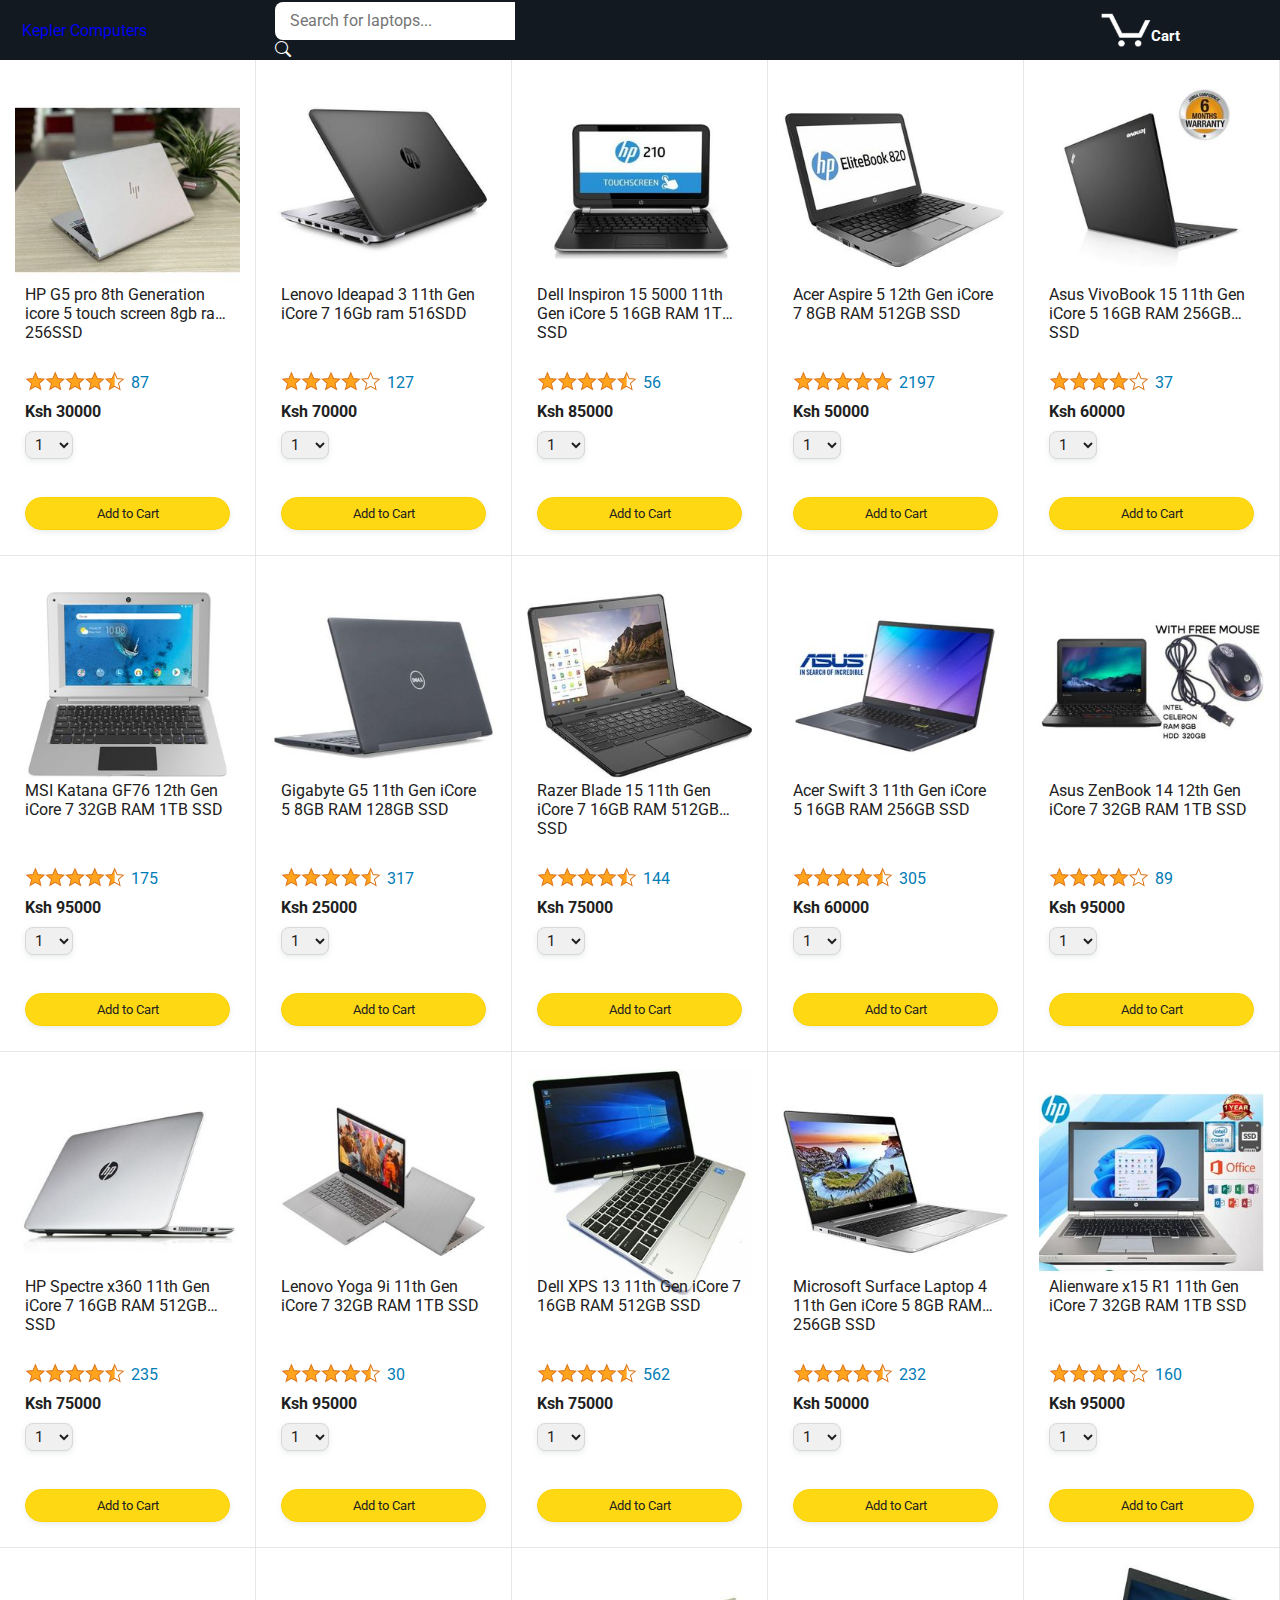
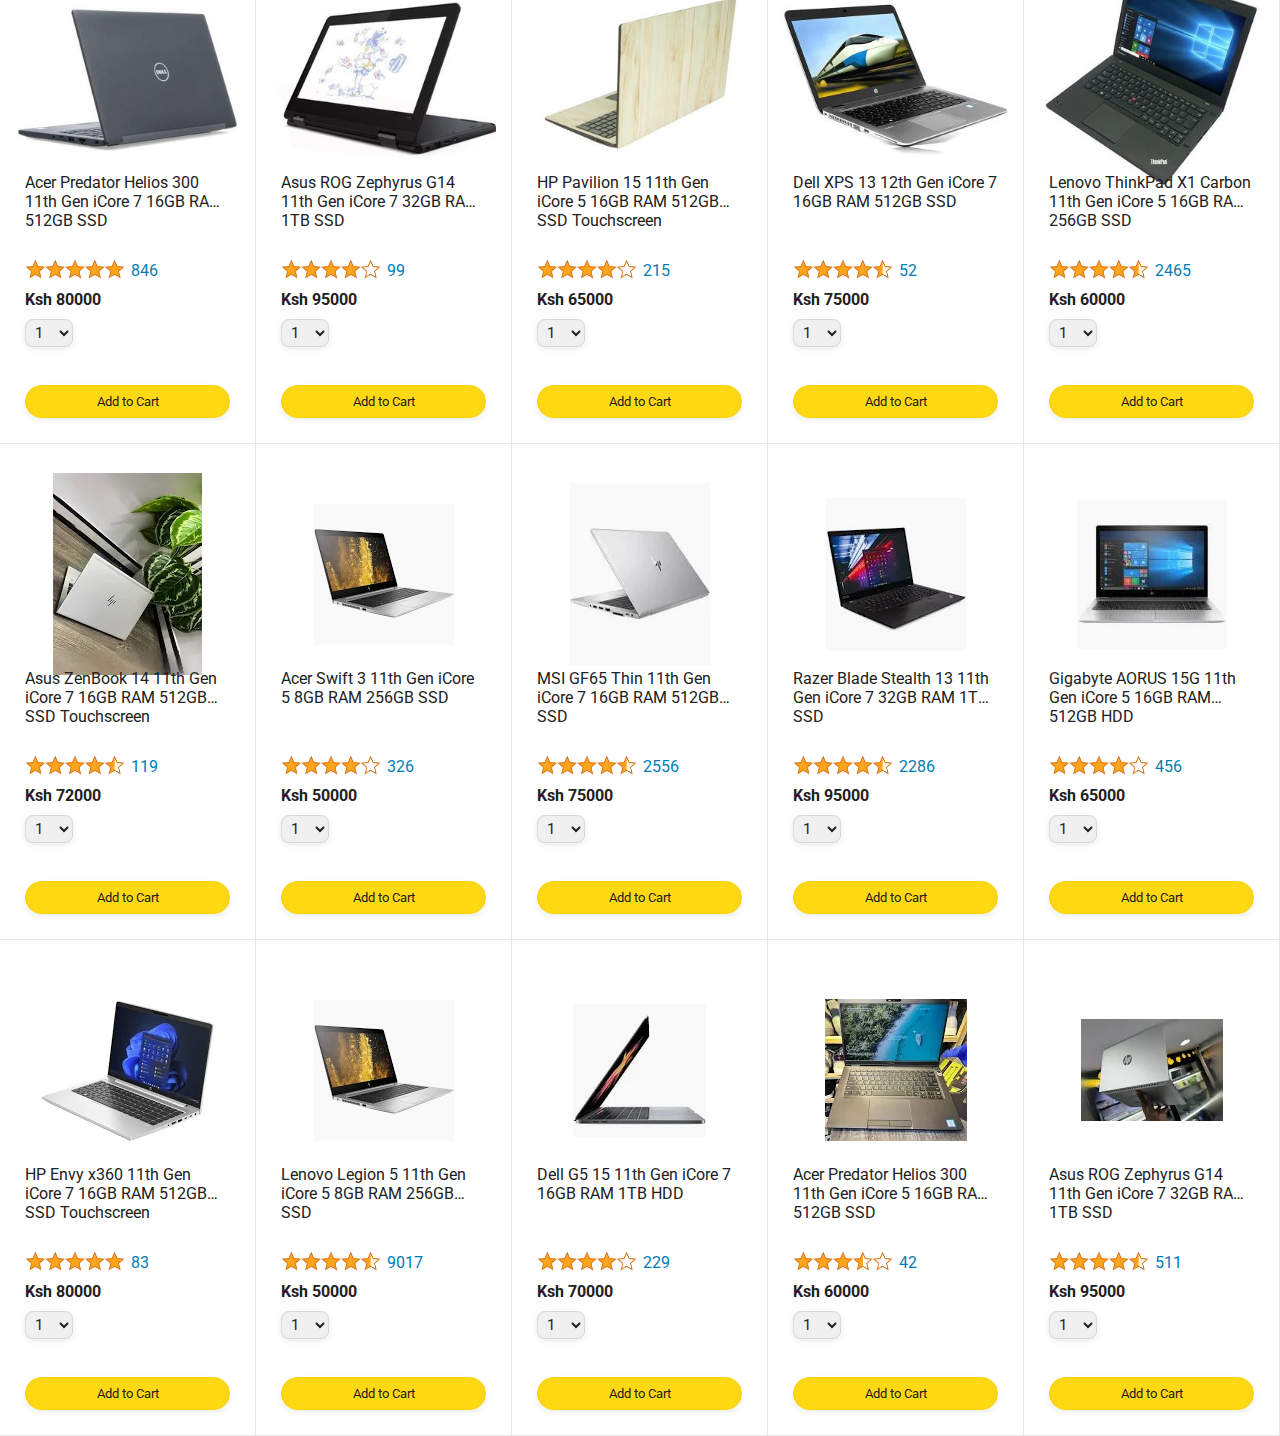
<file: index.html>
<!DOCTYPE html>
<html>
  <head>
    <title>Amazon Project</title>

    <!-- This code is needed for responsive design to work.
      (Responsive design = make the website look good on
      smaller screen sizes like a phone or a tablet). -->
    <meta name="viewport" content="width=device-width, initial-scale=1">

    <!-- Load a font called Roboto from Google Fonts. -->
    <link rel="preconnect" href="https://fonts.googleapis.com">
    <link rel="preconnect" href="https://fonts.gstatic.com" crossorigin>
    <link href="https://fonts.googleapis.com/css2?family=Roboto:wght@400;500;700&display=swap" rel="stylesheet">

    <!-- Here are the CSS files for this page. -->
    <link rel="stylesheet" href="styles/shared/general.css">
    <link rel="stylesheet" href="styles/shared/amazon-header.css">
    <link rel="stylesheet" href="styles/pages/amazon.css">

    <!-- Bootstrap files -->
    <link rel="stylesheet" href="https://cdn.jsdelivr.net/npm/bootstrap-icons@1.11.3/font/bootstrap-icons.min.css">
    <link href="https://cdn.jsdelivr.net/npm/bootstrap@5.0.1/dist/css/bootstrap.min.css" rel="stylesheet" integrity="sha384-+0n0xVW2eSR5OomGNYDnhzAbDsOXxcvSN1TPprVMTNDbiYZCxYbOOl7+AMvyTG2x" crossorigin="anonymous">

  </head>
  <body>
    <div class="amazon-header">
      <div class="amazon-header-left-section">
        <a href="index.html" class="header-link">
          <span class="header-title text-warning p-0 m-0">Kepler Computers</span>
        </a>
      </div>

      <div class="amazon-header-middle-section">
        <!-- <input class="search-bar" type="search" placeholder="Search" id="search-input">

        <button class="search-button" id="search-button">
          <i class="bi bi-rocket-takeoff-fill"></i>
        </button> -->

        <div class=" input-group">
          <input type="search" id="search-input" class="form-control search-bar" placeholder="Search for laptops..." />
          <!-- tooltip -->
          <span class="input-group-text">
            <span class="tt search-b" data-bs-placement="bottom" title="Search Button">
              <i class="bi bi-search"></i>
            </span>
          </span>
        </div>
      </div>

      <div class="amazon-header-right-section ">
        <a class="cart-link header-link" href="checkout.html">
          <img class="cart-icon" src="images/icons/cart-icon.png">
          <div class="cart-quantity js-cart-quantity"></div>
          <div class="cart-text">Cart</div>
        </a>
      </div>
    </div>

    <div class="main">
      <div class="products-grid js-products-grid">
      </div>
    </div>
 <script src="https://cdn.jsdelivr.net/npm/bootstrap@5.0.1/dist/js/bootstrap.bundle.min.js" integrity="sha384-gtEjrD/SeCtmISkJkNUaaKMoLD0//ElJ19smozuHV6z3Iehds+3Ulb9Bn9Plx0x4" crossorigin="anonymous"></script>
    <script type="module" src="scripts/amazon.js"></script>
  </body>
</html>
</file>
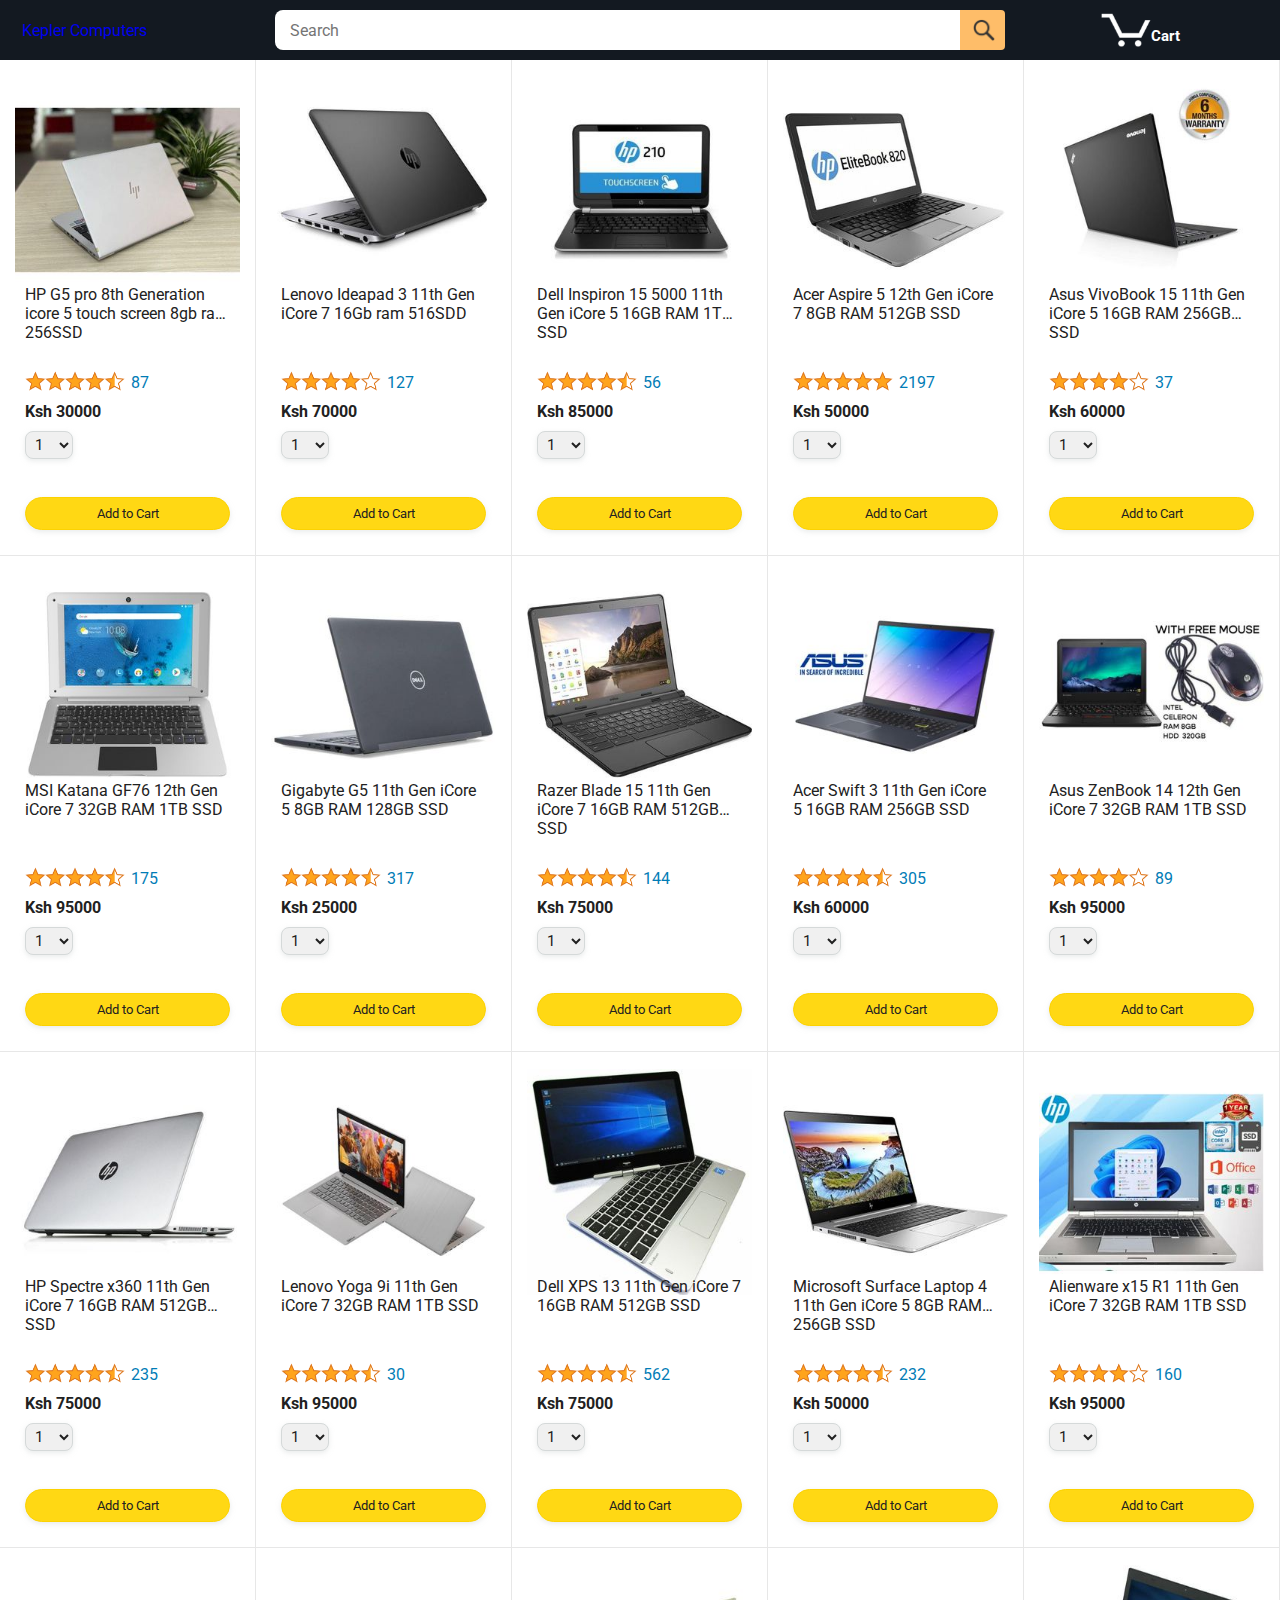
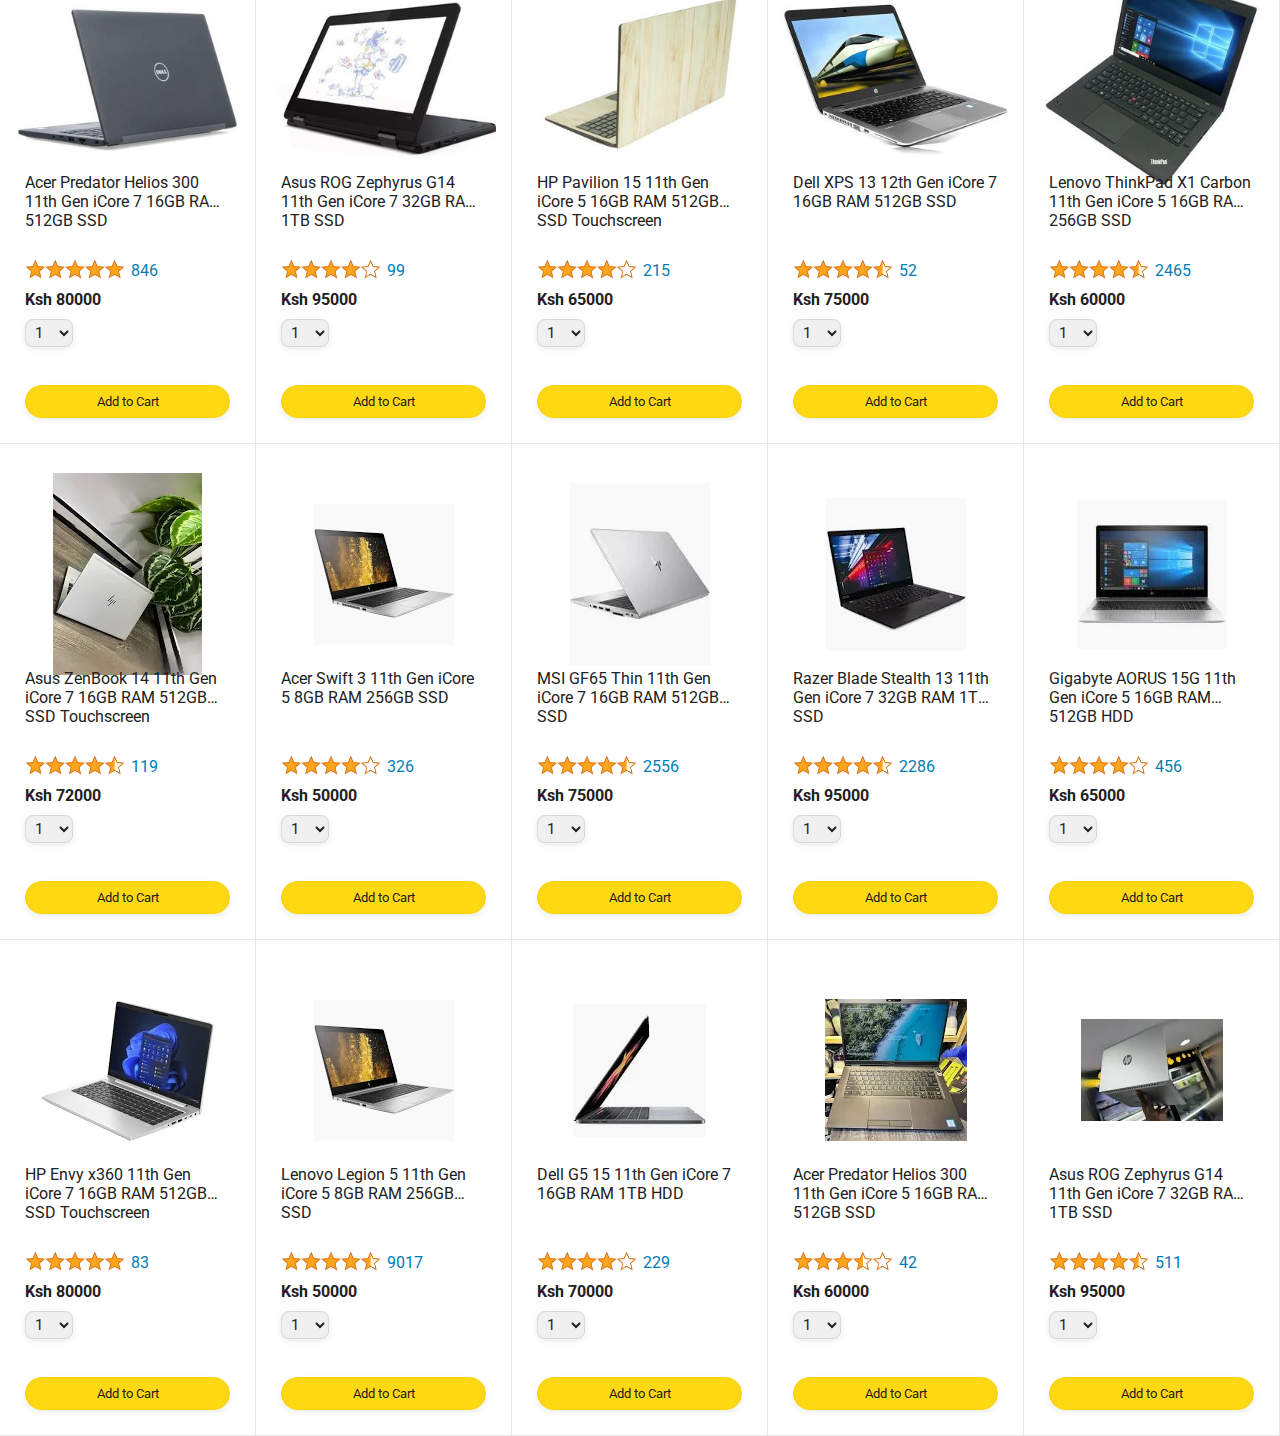
<file: amazon.html>
<!DOCTYPE html>
<html>
  <head>
    <title>Amazon Project</title>

    <!-- This code is needed for responsive design to work.
      (Responsive design = make the website look good on
      smaller screen sizes like a phone or a tablet). -->
    <meta name="viewport" content="width=device-width, initial-scale=1">

    <!-- Load a font called Roboto from Google Fonts. -->
    <link rel="preconnect" href="https://fonts.googleapis.com">
    <link rel="preconnect" href="https://fonts.gstatic.com" crossorigin>
    <link href="https://fonts.googleapis.com/css2?family=Roboto:wght@400;500;700&display=swap" rel="stylesheet">

    <!-- Here are the CSS files for this page. -->
    <link rel="stylesheet" href="styles/shared/general.css">
    <link rel="stylesheet" href="styles/shared/amazon-header.css">
    <link rel="stylesheet" href="styles/pages/amazon.css">

    <!-- Bootstrap files -->
    <link rel="stylesheet" href="https://cdn.jsdelivr.net/npm/bootstrap-icons@1.5.0/font/bootstrap-icons.css">
    <link href="https://cdn.jsdelivr.net/npm/bootstrap@5.0.1/dist/css/bootstrap.min.css" rel="stylesheet" integrity="sha384-+0n0xVW2eSR5OomGNYDnhzAbDsOXxcvSN1TPprVMTNDbiYZCxYbOOl7+AMvyTG2x" crossorigin="anonymous">

  </head>
  <body>
    <div class="amazon-header">
      <div class="amazon-header-left-section">
        <a href="amazon.html" class="header-link">
          <span class="header-title text-warning p-0 m-0">Kepler Computers</span>
        </a>
      </div>

      <div class="amazon-header-middle-section">
        <input class="search-bar" type="text" placeholder="Search">

        <button class="search-button">
          <img class="search-icon" src="images/icons/search-icon.png">
        </button>
      </div>

      <div class="amazon-header-right-section ">
        <a class="cart-link header-link" href="checkout.html">
          <img class="cart-icon" src="images/icons/cart-icon.png">
          <div class="cart-quantity js-cart-quantity"></div>
          <div class="cart-text">Cart</div>
        </a>
      </div>
    </div>

    <div class="main">
      <div class="products-grid js-products-grid">
      </div>
    </div>
 <script src="https://cdn.jsdelivr.net/npm/bootstrap@5.0.1/dist/js/bootstrap.bundle.min.js" integrity="sha384-gtEjrD/SeCtmISkJkNUaaKMoLD0//ElJ19smozuHV6z3Iehds+3Ulb9Bn9Plx0x4" crossorigin="anonymous"></script>
    <script type="module" src="scripts/amazon.js"></script>
  </body>
</html>
</file>
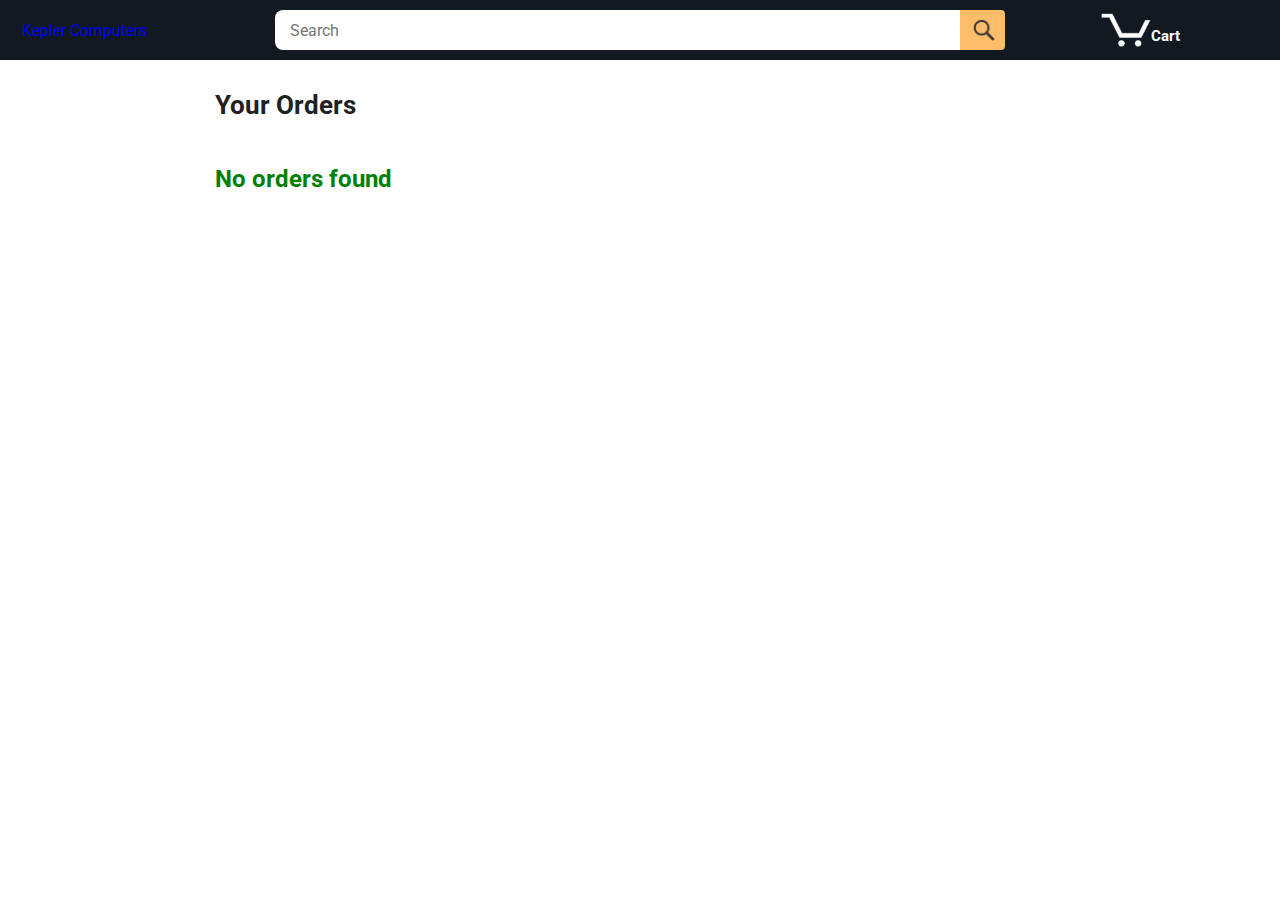
<file: orders.html>
<!DOCTYPE html>
<html>
  <head>
    <title>Orders</title>

    <!-- This code is needed for responsive design to work.
      (Responsive design = make the website look good on
      smaller screen sizes like a phone or a tablet). -->
    <meta name="viewport" content="width=device-width, initial-scale=1">

    <!-- Load a font called Roboto from Google Fonts. -->
    <link rel="preconnect" href="https://fonts.googleapis.com">
    <link rel="preconnect" href="https://fonts.gstatic.com" crossorigin>
    <link href="https://fonts.googleapis.com/css2?family=Roboto:wght@400;500;700&display=swap" rel="stylesheet">

    <!-- Here are the CSS files for this page. -->
    <link rel="stylesheet" href="styles/shared/general.css">
    <link rel="stylesheet" href="styles/shared/amazon-header.css">
    <link rel="stylesheet" href="styles/pages/orders.css">
  </head>
  <body>
    <div class="amazon-header">
      <div class="amazon-header-left-section">
        <a href="index.html" class="header-link">
          <span class="header-title text-warning p-0 m-0">Kepler Computers</span>
        </a>
      </div>

      <div class="amazon-header-middle-section">
        <input class="search-bar" type="text" placeholder="Search">

        <button class="search-button">
          <img class="search-icon" src="images/icons/search-icon.png">
        </button>
      </div>

      <div class="amazon-header-right-section ">
        <a class="cart-link header-link" href="checkout.html">
          <img class="cart-icon" src="images/icons/cart-icon.png">
          <div class="cart-quantity js-cart-quantity"></div>
          <div class="cart-text">Cart</div>
        </a>
      </div>
    </div>

    <div class="main">
      <div class="page-title">Your Orders</div>

      <div class="orders-grid">
        <!-- Remove all the static order-container divs and their contents.
             Only keep the container where JavaScript will insert the content -->
      </div>
    </div>

    <!-- Add this before closing body tag -->
    <script type="module" src="scripts/orders.js"></script>
  </body>
</html>
</file>
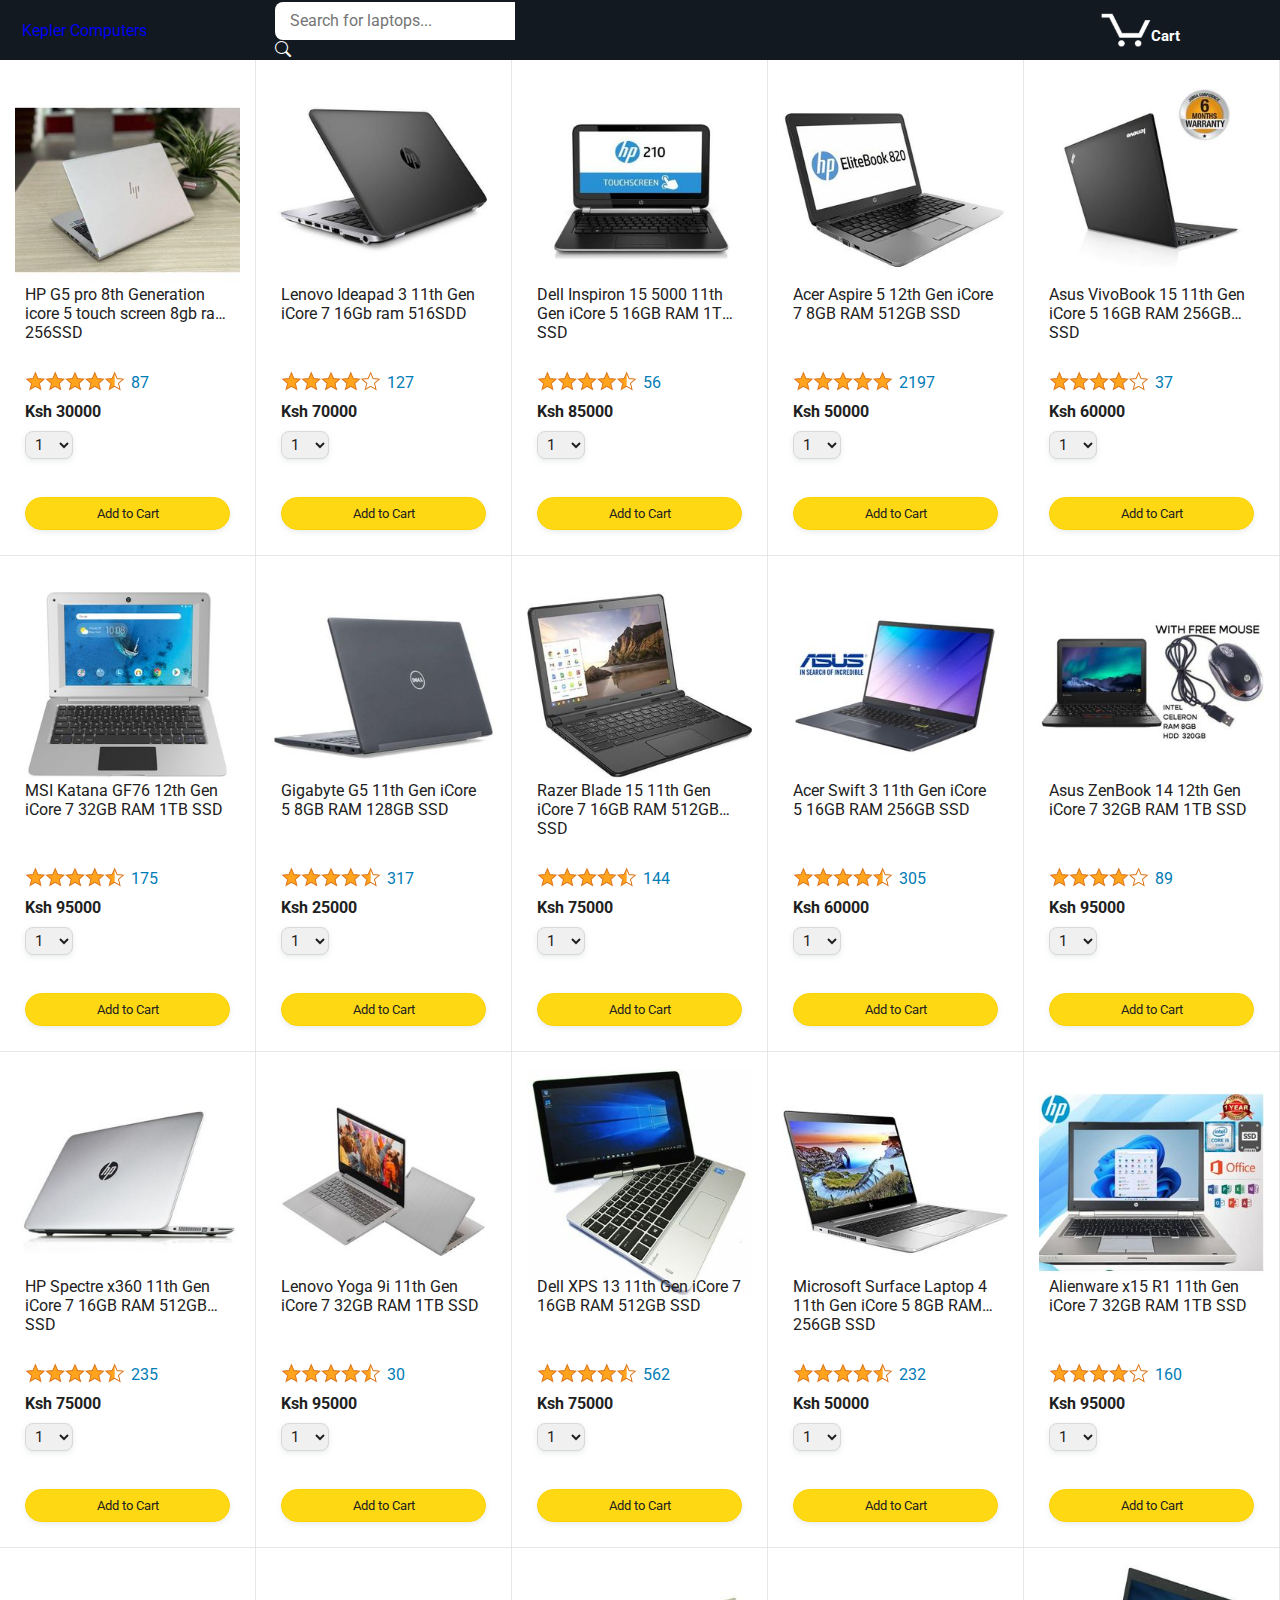
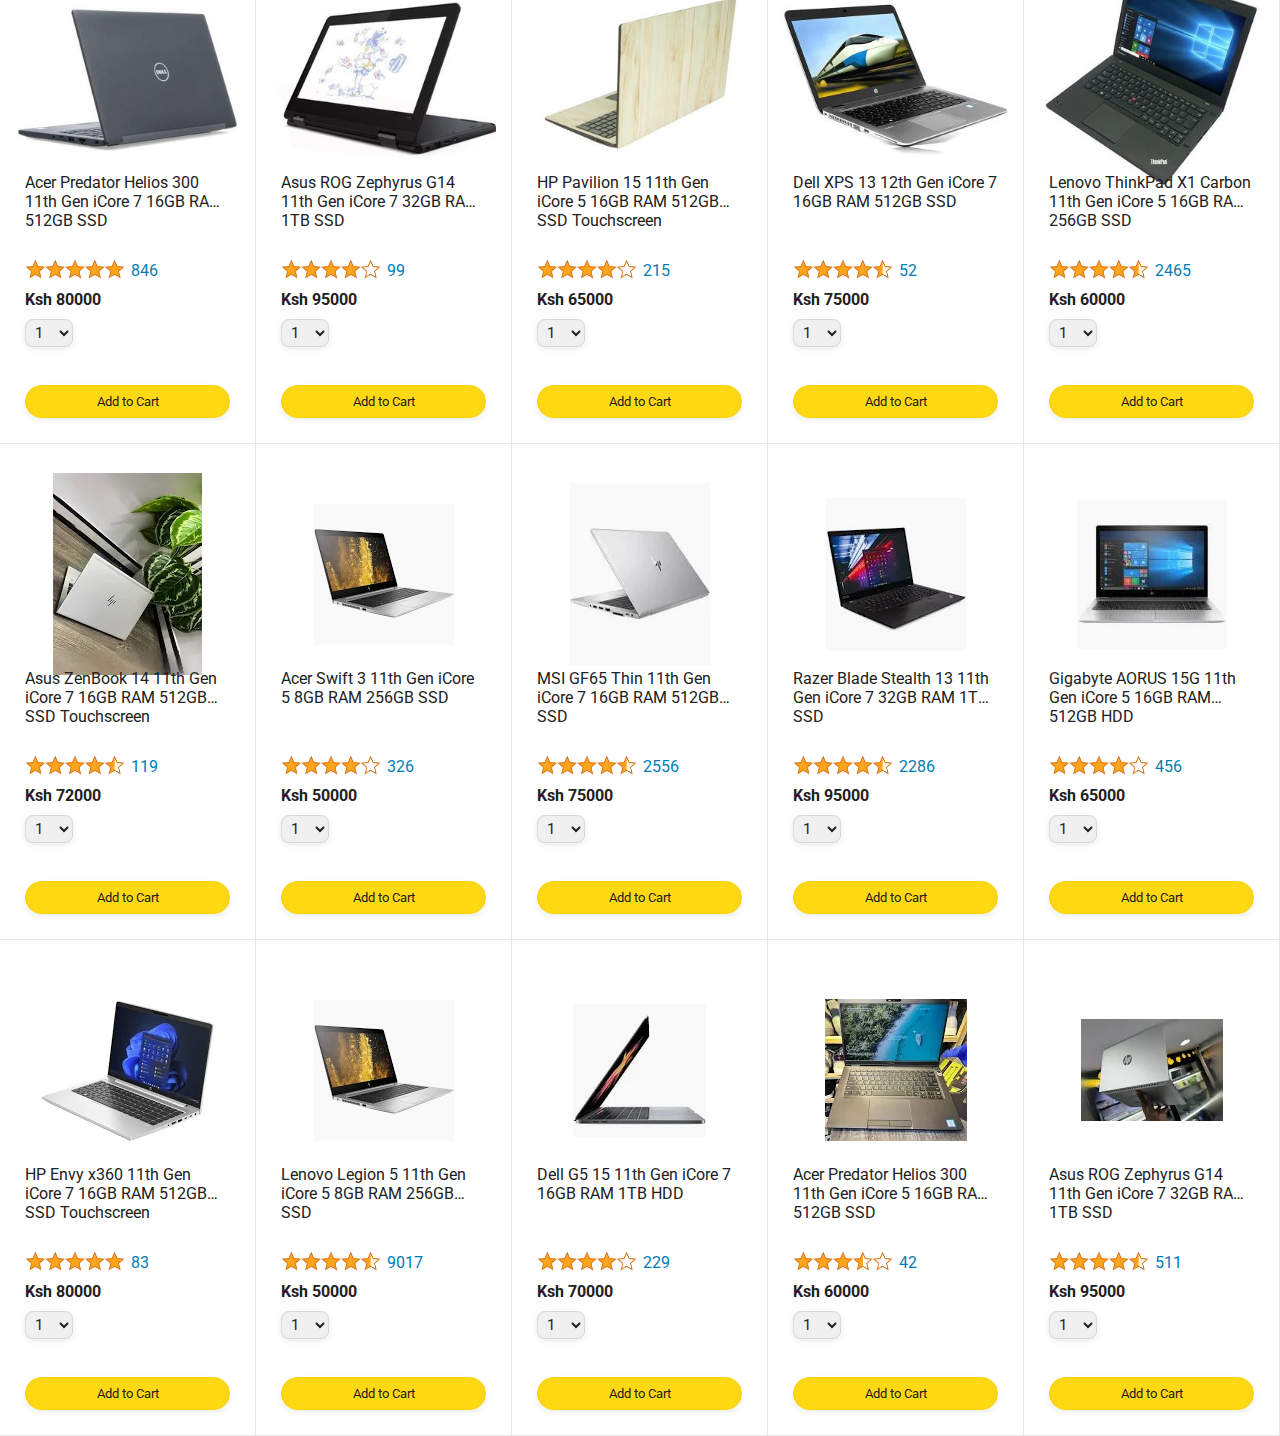
<file: search.html>
<!DOCTYPE html>
<html>
  <head>
    <title>Amazon Project</title>

    <!-- This code is needed for responsive design to work.
      (Responsive design = make the website look good on
      smaller screen sizes like a phone or a tablet). -->
    <meta name="viewport" content="width=device-width, initial-scale=1">

    <!-- Load a font called Roboto from Google Fonts. -->
    <link rel="preconnect" href="https://fonts.googleapis.com">
    <link rel="preconnect" href="https://fonts.gstatic.com" crossorigin>
    <link href="https://fonts.googleapis.com/css2?family=Roboto:wght@400;500;700&display=swap" rel="stylesheet">

    <!-- Here are the CSS files for this page. -->
    <link rel="stylesheet" href="styles/shared/general.css">
    <link rel="stylesheet" href="styles/shared/amazon-header.css">
    <link rel="stylesheet" href="styles/pages/amazon.css">

    <!-- Bootstrap files -->
    <link rel="stylesheet" href="https://cdn.jsdelivr.net/npm/bootstrap-icons@1.11.3/font/bootstrap-icons.min.css">
    <link href="https://cdn.jsdelivr.net/npm/bootstrap@5.0.1/dist/css/bootstrap.min.css" rel="stylesheet" integrity="sha384-+0n0xVW2eSR5OomGNYDnhzAbDsOXxcvSN1TPprVMTNDbiYZCxYbOOl7+AMvyTG2x" crossorigin="anonymous">

  </head>
  <body>
    <div class="amazon-header">
      <div class="amazon-header-left-section">
        <a href="amazon.html" class="header-link">
          <span class="header-title text-warning p-0 m-0">Kepler Computers</span>
        </a>
      </div>

      <div class="amazon-header-middle-section">
        <!-- <input class="search-bar" type="search" placeholder="Search" id="search-input">

        <button class="search-button" id="search-button">
          <i class="bi bi-rocket-takeoff-fill"></i>
        </button> -->

        <div class=" input-group">
          <input type="search" id="search-input" class="form-control search-bar" placeholder="Search for laptops..." />
          <!-- tooltip -->
          <span class="input-group-text">
            <span class="tt search-b" data-bs-placement="bottom" title="Search Button">
              <i class="bi bi-search"></i>
            </span>
          </span>
        </div>
      </div>

      <div class="amazon-header-right-section ">
        <a class="cart-link header-link" href="checkout.html">
          <img class="cart-icon" src="images/icons/cart-icon.png">
          <div class="cart-quantity js-cart-quantity"></div>
          <div class="cart-text">Cart</div>
        </a>
      </div>
    </div>

    <div class="main">
      <div class="products-grid js-products-grid">
      </div>
    </div>
 <script src="https://cdn.jsdelivr.net/npm/bootstrap@5.0.1/dist/js/bootstrap.bundle.min.js" integrity="sha384-gtEjrD/SeCtmISkJkNUaaKMoLD0//ElJ19smozuHV6z3Iehds+3Ulb9Bn9Plx0x4" crossorigin="anonymous"></script>
    <script type="module" src="scripts/amazon.js"></script>
  </body>
</html>
</file>
<file: styles/shared/general.css>
body {
  font-family: Roboto, Arial;
  color: rgb(33, 33, 33);
  /* The <body> element has a default margin of 8px
     on all sides. This removes the default margins. */
  margin: 0;
}

/* <p> elements have a default margin on the top
   and bottom. This removes the default margins. */
p {
  margin: 0;
}

button {
  cursor: pointer;
}

select {
  cursor: pointer;
}

input, select, button {
  font-family: Roboto, Arial;
}

.order-message {
  font-size: 18px;
  margin: 20px;
  text-align: center;
}

.button-primary {
  color: rgb(33, 33, 33);
  background-color: rgb(255, 216, 20);
  border: 1px solid rgb(252, 210, 0);
  border-radius: 8px;
  cursor: pointer;
  box-shadow: 0 2px 5px rgba(213, 217, 217, 0.5);
}

.button-primary:hover {
  background-color: rgb(247, 202, 0);
  border: 1px solid rgb(242, 194, 0);
}

.button-primary:active {
  background: rgb(255, 216, 20);
  border-color: rgb(252, 210, 0);
  box-shadow: none;
}

.button-secondary {
  color: rgb(33, 33, 33);
  background: white;
  border: 1px solid rgb(213, 217, 217);
  border-radius: 8px;
  cursor: pointer;
  box-shadow: 0 2px 5px rgba(213, 217, 217, 0.5);
}

.button-secondary:hover {
  background-color: rgb(247, 250, 250);
}

.button-secondary:active {
  background-color: rgb(237, 253, 255);
  box-shadow: none;
}

/* These styles will limit text to 2 lines. Anything
   beyond 2 lines will be replaced with "..."
   You can find this code by using an A.I. tool or by
   searching in Google.
   https://css-tricks.com/almanac/properties/l/line-clamp/ */
.limit-text-to-2-lines {
  display: -webkit-box;
  -webkit-line-clamp: 2;
  -webkit-box-orient: vertical;
  overflow: hidden;
}

.link-primary {
  color: rgb(1, 124, 182);
  cursor: pointer;
}

.link-primary:hover {
  color: rgb(196, 80, 0);
}

/* Styles for dropdown selectors. */
select {
  color: rgb(33, 33, 33);
  background-color: rgb(240, 240, 240);
  border: 1px solid rgb(213, 217, 217);
  border-radius: 8px;
  padding: 3px 5px;
  font-size: 15px;
  cursor: pointer;
  box-shadow: 0 2px 5px rgba(213, 217, 217, 0.5);
}

select:focus,
input:focus {
  outline: 2px solid rgb(255, 153, 0);
}
</file>
<file: styles/shared/amazon-header.css>
.amazon-header {
  background-color: rgb(19, 25, 33);
  color: white;
  padding-left: 15px;
  padding-right: 15px;

  display: flex;
  align-items: center;
  justify-content: space-between;

  position: fixed;
  top: 0;
  left: 0;
  right: 0;
  height: 60px;
}

.amazon-header-left-section {
  width: 20%;
  justify-content: flex-start;
}

@media (max-width: 800px) {
  .amazon-header-left-section {
    width: unset;
  }
}

.header-link {
  display: inline-block;
  padding: 6px;
  border-radius: 2px;
  cursor: pointer;
  text-decoration: none;
  border: 1px solid rgba(0, 0, 0, 0);
}

.header-link:hover {
  border: 1px solid white;
}

.amazon-logo {
  width: 100px;
  margin-top: 5px;
}

.amazon-mobile-logo {
  display: none;
}

@media (max-width: 575px) {
  .amazon-logo {
    display: none;
  }

  .amazon-mobile-logo {
    display: block;
    height: 35px;
    margin-top: 5px;
  }

  .amazon-header-middle-section{
    width: 50%;
  }

  .search-bar{
    width: 100%;
  }

  .amazon-header-right-section{
    width: 25%;
  }
  .amazon-header-left-section{
    width: 25%;
  }
}

.amazon-header-middle-section {
  flex: 1;
  width: 60%;
  margin-left: 10px;
  margin-right: 10px;
  display: flex;
}

.search-bar {
  flex: 1;
  width: 100%;
  font-size: 16px;
  height: 38px;
  padding-left: 15px;
  border: none;
  border-top-left-radius: 8px;
  border-bottom-left-radius: 8px;
  border-top-right-radius: 0;
  border-bottom-right-radius: 0;
}

.search-b{
  cursor: pointer;
}

.search-button {
  background-color: rgb(254, 189, 105);
  border: none;
  width: 45px;
  height: 40px;
  border-top-right-radius: 4px;
  border-bottom-right-radius: 4px;
  flex-shrink: 0;
}

.search-icon {
  height: 22px;
  margin-left: 2px;
  margin-top: 3px;
}

.amazon-header-right-section {
  width:20%;
  flex-shrink: 0;
  padding: 0;
  margin: 0;
  display: flex;
  justify-content: center;
}

.orders-link {
  color: white;
}

.returns-text {
  display: block;
  font-size: 13px;
}

.orders-text {
  display: block;
  font-size: 15px;
  font-weight: 700;
}

.cart-link {
  color: white;
  display: flex;
  align-items: center;
  position: relative;
}

.cart-icon {
  width: 50px;
}

.cart-text {
  margin-top: 12px;
  font-size: 15px;
  font-weight: 700;
}

.cart-quantity {
  color: rgb(240, 136, 4);
  font-size: 16px;
  font-weight: 700;

  position: absolute;
  top: 4px;
  left: 22px;
  
  width: 26px;
  text-align: center;
}
</file>
<file: styles/pages/amazon.css>
.main {
  margin-top: 60px;
}

.products-grid {
  display: grid;

  /* - In CSS Grid, 1fr means a column will take up the
       remaining space in the grid.
     - If we write 1fr 1fr ... 1fr; 8 times, this will
       divide the grid into 8 columns, each taking up an
       equal amount of the space.
     - repeat(8, 1fr); is a shortcut for repeating "1fr"
       8 times (instead of typing out "1fr" 8 times).
       repeat(...) is a special property that works with
       display: grid; */
  grid-template-columns: repeat(8, 1fr);
}

/* @media is used to create responsive design (making the
   website look good on any screen size). This @media
   means when the screen width is 2000px or less, we
   will divide the grid into 7 columns instead of 8. */
@media (max-width: 2000px) {
  .products-grid {
    grid-template-columns: repeat(7, 1fr);
  }
}

/* This @media means when the screen width is 1600px or
   less, we will divide the grid into 6 columns. */
@media (max-width: 1600px) {
  .products-grid {
    grid-template-columns: repeat(6, 1fr);
  }
}

@media (max-width: 1300px) {
  .products-grid {
    grid-template-columns: repeat(5, 1fr);
  }
}

@media (max-width: 1000px) {
  .products-grid {
    grid-template-columns: repeat(4, 1fr);
  }
}

@media (max-width: 800px) {
  .products-grid {
    grid-template-columns: repeat(3, 1fr);
  }
}

@media (max-width: 575px) {
  .products-grid {
    grid-template-columns: repeat(2, 1fr);
  }
}

@media (max-width: 450px) {
  .products-grid {
    grid-template-columns: 1fr;
  }
}

.product-container {
  padding-top: 40px;
  padding-bottom: 25px;
  padding-left: 25px;
  padding-right: 25px;

  border-right: 1px solid rgb(231, 231, 231);
  border-bottom: 1px solid rgb(231, 231, 231);

  display: flex;
  flex-direction: column;
}

.product-image-container {
  display: flex;
  justify-content: center;
  align-items: center;

  height: 180px;
  margin-bottom: 5px;
}

.product-image {
  /* Images will overflow their container by default. To
    prevent this, we set max-width and max-height to 100%
    so they stay inside their container. */
  max-width: 110%;
  max-height: 130%;
}

.product-name {
  height: 80px;
  margin-bottom: 5px;
}

.product-rating-container {
  display: flex;
  align-items: center;
  margin-bottom: 10px;
}

.product-rating-stars {
  width: 100px;
  margin-right: 6px;
}

.product-rating-count {
  color: rgb(1, 124, 182);
  cursor: pointer;
  margin-top: 3px;
}

.product-price {
  font-weight: 700;
  margin-bottom: 10px;
}

.product-quantity-container {
  margin-bottom: 10px;
}

.product-spacer {
  flex: 1;
}

.added-to-cart {
  color: rgb(6, 125, 98);
  font-size: 16px;

  display: flex;
  align-items: center;
  margin-bottom: 8px;

  /* At first, the "Added to cart" message will
     be invisible. Use JavaScript to change the
     opacity and make it visible. */
  opacity: 0;
}

.added-to-cart img {
  height: 20px;
  margin-right: 5px;
}

.add-to-cart-button {
  width: 100%;
  padding: 8px;
  border-radius: 50px;
}
</file>
<file: styles/pages/orders.css>
.main {
  max-width: 850px;
  margin-top: 90px;
  margin-bottom: 100px;
  padding-left: 20px;
  padding-right: 20px;

  /* margin-left: auto;
     margin-right auto;
     Is a trick for centering an element horizontally
     without needing a container. */
  margin-left: auto;
  margin-right: auto;
}

.page-title {
  font-weight: 700;
  font-size: 26px;
  margin-bottom: 25px;
}

.orders-grid {
  display: grid;
  grid-template-columns: 1fr;
  row-gap: 50px;
}

.order-header {
  background-color: rgb(240, 242, 242);
  border: 1px solid rgb(213, 217, 217);

  display: flex;
  align-items: center;
  justify-content: space-between;

  padding: 20px 25px;
  border-top-left-radius: 8px;
  border-top-right-radius: 8px;
}

.order-header-left-section {
  display: flex;
  flex-shrink: 0;
}

.order-header-label {
  font-weight: 500;
}

.order-date,
.order-total {
  margin-right: 45px;
}

.order-header-right-section {
  flex-shrink: 1;
}

@media (max-width: 575px) {
  .order-header {
    flex-direction: column;
    align-items: start;
    line-height: 23px;
    padding: 15px;
  }

  .order-header-left-section {
    flex-direction: column;
  }

  .order-header-label {
    margin-right: 5px;
  }

  .order-date,
  .order-total {
    display: grid;
    grid-template-columns: auto 1fr;
    margin-right: 0;
  }

  .order-header-right-section {
    display: grid;
    grid-template-columns: auto 1fr;
  }
}

.order-details-grid {
  padding: 40px 25px;
  border: 1px solid rgb(213, 217, 217);
  border-top: none;
  border-bottom-left-radius: 8px;
  border-bottom-right-radius: 8px;

  display: grid;
  grid-template-columns: 110px 1fr 220px;
  column-gap: 35px;
  row-gap: 60px;
  align-items: center;
}

@media (max-width: 800px) {
  .order-details-grid {
    grid-template-columns: 110px 1fr;
    row-gap: 0;
    padding-bottom: 8px;
  }
}

@media (max-width: 450px) {
  .order-details-grid {
    grid-template-columns: 1fr;
  }
}

.product-image-container {
  text-align: center;
}

.product-image-container img {
  max-width: 110px;
  max-height: 110px;
}

.product-name {
  font-weight: 700;
  margin-bottom: 5px;
}

.product-delivery-date {
  margin-bottom: 3px;
}

.product-quantity {
  margin-bottom: 8px;
}

.buy-again-button {
  font-size: 15px;
  width: 140px;
  height: 36px;
  border-radius: 8px;

  display: flex;
  align-items: center;
  justify-content: center;
}

.buy-again-icon {
  width: 25px;
  margin-right: 15px;
}

.product-actions {
  align-self: start;
}

.track-package-button {
  width: 100%;
  font-size: 15px;
  padding: 8px;
}

@media (max-width: 800px) {
  .buy-again-button {
    margin-bottom: 10px;
  }

  .product-actions {
    /* grid-column: 2 means this element will be placed
       in column 2 in the grid. (Normally, the column that
       an element is placed in is determined by the order
       of the elements in the HTML. grid-column overrides
       this default ordering). */
    grid-column: 2;
    margin-bottom: 30px;
  }

  .track-package-button {
    width: 140px;
  }
}

@media (max-width: 450px) {
  .product-image-container {
    text-align: center;
    margin-bottom: 25px;
  }

  .product-image-container img {
    max-width: 150px;
    max-height: 150px;
  }

  .product-name {
    margin-bottom: 10px;
  }

  .product-quantity {
    margin-bottom: 15px;
  }

  .buy-again-button {
    width: 100%;
    margin-bottom: 15px;
  }

  .product-actions {
    /* grid-column: auto; undos grid-column: 2; from above.
       This element will now be placed in its normal column
       in the grid. */
    grid-column: auto;
    margin-bottom: 70px;
  }

  .track-package-button {
    width: 100%;
    padding: 12px;
  }
}
.added-to-cart-message {
  position: fixed;
  bottom: 20px;
  right: 20px;
  background-color: #2ecc71;
  color: white;
  padding: 15px 25px;
  border-radius: 8px;
  font-size: 14px;
  opacity: 0;
  transform: translateY(20px);
  transition: opacity 0.3s, transform 0.3s;
  z-index: 200;
}

.added-to-cart-message.show {
  opacity: 1;
  transform: translateY(0);
}
</file>
